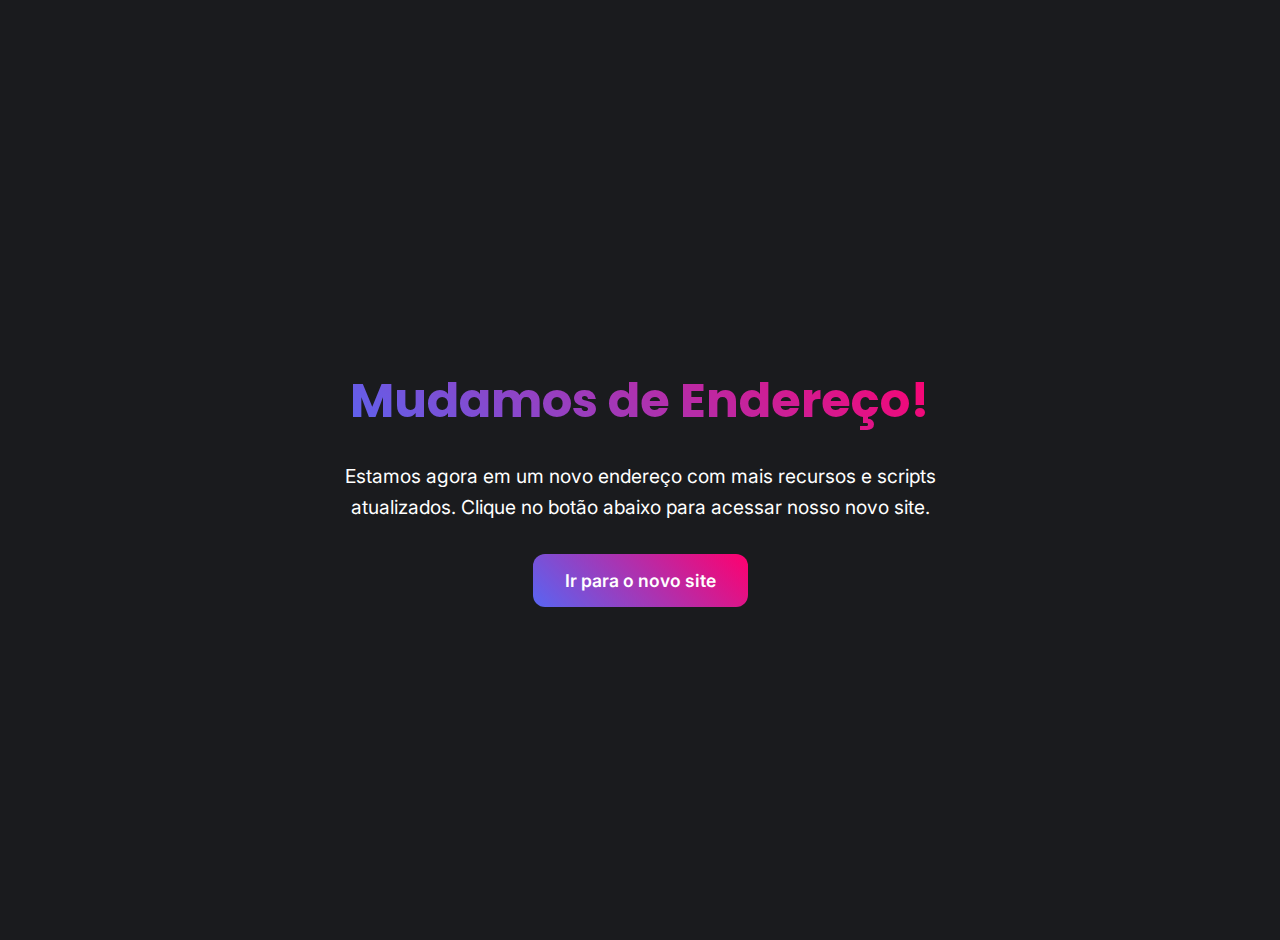
<file: index.html>
<!DOCTYPE html>
<html lang="pt-BR">
<head>
    <meta charset="UTF-8">
    <meta name="viewport" content="width=device-width, initial-scale=1.0">
    <title>Mscripts - Novo Endereço</title>
    <link href="https://fonts.googleapis.com/css2?family=Poppins:wght@400;600;700&family=Inter:wght@400;500;600&display=swap" rel="stylesheet">
    <style>
        :root {
            --primary: #5865F2;
            --primary-dark: #4752C4;
            --accent: #FF006E;
            --background: #1a1b1e;
            --text: #ffffff;
        }

        body {
            font-family: 'Inter', sans-serif;
            background-color: var(--background);
            color: var(--text);
            min-height: 100vh;
            margin: 0;
            display: flex;
            align-items: center;
            justify-content: center;
            padding: 20px;
        }

        .redirect-container {
            text-align: center;
            animation: fadeIn 0.8s ease-out;
            max-width: 600px;
        }

        @keyframes fadeIn {
            from { opacity: 0; transform: translateY(20px); }
            to { opacity: 1; transform: translateY(0); }
        }

        h1 {
            font-family: 'Poppins', sans-serif;
            font-size: 3rem;
            font-weight: 700;
            background: linear-gradient(45deg, var(--primary), var(--accent));
            -webkit-background-clip: text;
            -webkit-text-fill-color: transparent;
            margin-bottom: 1.5rem;
        }

        p {
            font-size: 1.2rem;
            margin-bottom: 2rem;
            line-height: 1.6;
        }

        .redirect-button {
            background: linear-gradient(45deg, var(--primary), var(--accent));
            color: white;
            padding: 1rem 2rem;
            border: none;
            border-radius: 12px;
            font-size: 1.1rem;
            font-weight: 600;
            text-decoration: none;
            display: inline-block;
            transition: all 0.3s cubic-bezier(0.4, 0, 0.2, 1);
        }

        .redirect-button:hover {
            transform: translateY(-2px);
            box-shadow: 0 8px 25px rgba(88,101,242,0.4);
        }

        @media (max-width: 480px) {
            h1 { font-size: 2rem; }
            p { font-size: 1rem; }
        }
    </style>
</head>
<body>
    <div class="redirect-container">
        <h1>Mudamos de Endereço!</h1>
        <p>Estamos agora em um novo endereço com mais recursos e scripts atualizados. Clique no botão abaixo para acessar nosso novo site.</p>
        <a href="https://mscripts.vercel.app/" class="redirect-button">Ir para o novo site</a>
    </div>
</body>
</html>
</file>
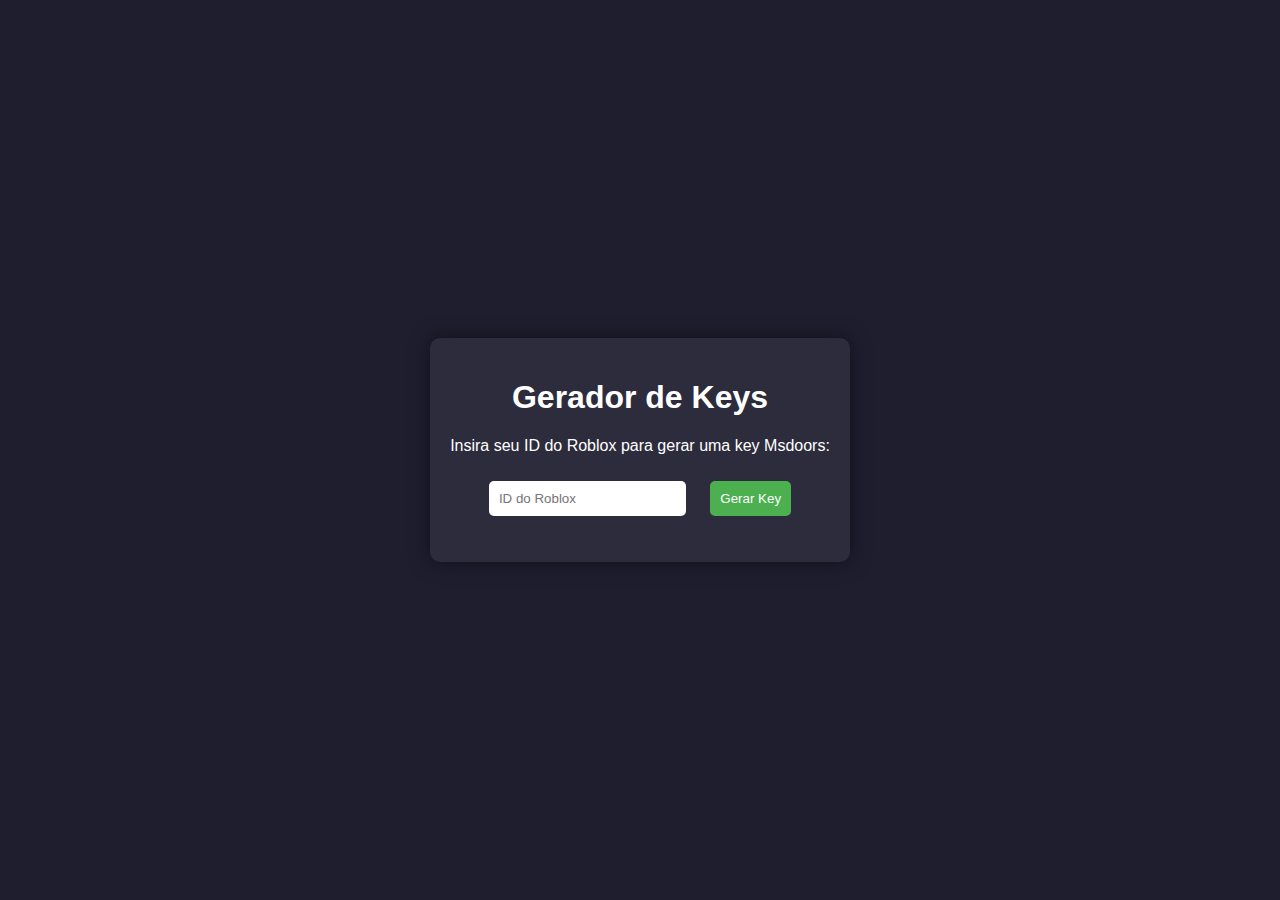
<file: keysystem.html>
<!DOCTYPE html>
<html lang="en">
<head>
  <meta charset="UTF-8">
  <meta name="viewport" content="width=device-width, initial-scale=1.0">
  <title>Key Msdoors</title>
  <style>
    body {
      font-family: Arial, sans-serif;
      background: #1e1e2f;
      color: #fff;
      display: flex;
      flex-direction: column;
      align-items: center;
      justify-content: center;
      height: 100vh;
      margin: 0;
    }
    .container {
      text-align: center;
      background: #2c2c3c;
      padding: 20px;
      border-radius: 10px;
      box-shadow: 0 0 20px rgba(0, 0, 0, 0.5);
    }
    input, button {
      margin: 10px;
      padding: 10px;
      border: none;
      border-radius: 5px;
    }
    button {
      background: #4CAF50;
      color: white;
      cursor: pointer;
    }
  </style>
</head>
<body>
  <div class="container">
    <h1>Gerador de Keys</h1>
    <p>Insira seu ID do Roblox para gerar uma key Msdoors:</p>
    <input type="text" id="userId" placeholder="ID do Roblox">
    <button onclick="generateKey()">Gerar Key</button>
    <p id="result"></p>
  </div>
  <script>
    async function generateKey() {
      const userId = document.getElementById("userId").value;
      if (!userId) {
        alert("Insira um ID válido!");
        return;
      }
      const response = await fetch(`https://script.google.com/macros/s/AKfycbx98I7GwDX8aCk2EKDbvjEqEAozhZMWmTfW7LBNCwXK9qIp_e6QzfbgFyDS8ojfzolcHQ/exec?action=generate&userId=${userId}`);
      const text = await response.text();
      document.getElementById("result").innerText = text;
    }
  </script>
</body>
</html>
</file>
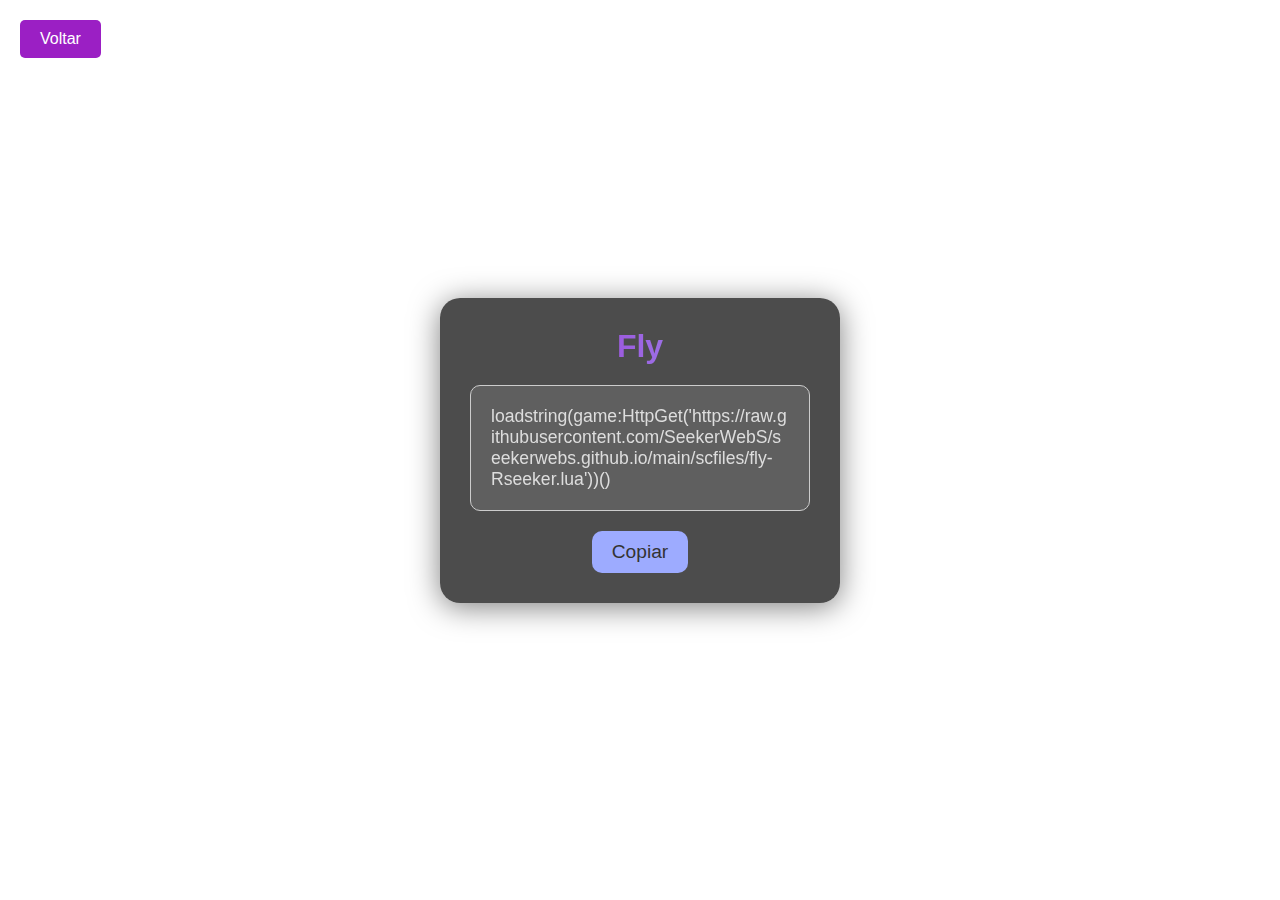
<file: teste.html>
<!DOCTYPE html>
<html lang="pt-br">

<head>
    <meta charset="UTF-8">
    <meta name="viewport" content="width=device-width, initial-scale=1.0">
    <title>Obter</title>
    <meta property="og:type" content="Rseeker | teste script">
    <meta property="og:description" content="Script | RSeeker Scripts - obter Script selecionado.">
    <meta property="og:url" content="https://seekerwebs.github.io/index.html">
    <meta property="og:image" content="https://raw.githubusercontent.com/SeekerWebS/seekerwebs.github.io/main/images/back/logo.png">
    <link rel="shortcut icon" href="https://raw.githubusercontent.com/SeekerWebS/seekerwebs.github.io/main/images/back/logo.png" type="image/x-icon">

    <style>
        * {
            margin: 0;
            padding: 0;
            box-sizing: border-box;
        }

        body {
            font-family: Arial, sans-serif;
            height: 100vh;
            background-image: url('https://raw.githubusercontent.com/Rhyan890/rhyan890.github.io/main/images/back/fundo.png');
            background-size: cover;
            background-position: center;
            display: flex;
            justify-content: center;
            align-items: center;
            color: white;
            position: relative;
        }

        .back-btn {
            position: absolute;
            top: 20px;
            left: 20px;
            background-color: #9B1FC4;
            color: white;
            padding: 10px 20px;
            border-radius: 5px;
            text-decoration: none;
            font-size: 1rem;
            transition: background-color 0.3s ease;
        }

        .back-btn:hover {
            background-color: #7f8bbf;
        }

        .container {
            background-color: rgba(0, 0, 0, 0.7);
            border-radius: 20px;
            padding: 30px;
            text-align: center;
            width: 400px;
            backdrop-filter: blur(10px);
            box-shadow: 0 4px 30px rgba(0, 0, 0, 0.5);
        }

        h1 {
            font-size: 2rem;
            background: linear-gradient(90deg, #9B1FC4, #9dabff);
            -webkit-background-clip: text;
            color: transparent;
            animation: gradient-animation 3s infinite alternate;
            margin-bottom: 20px;
        }

        @keyframes gradient-animation {
            0% {
                background-position: 0% 50%;
            }

            100% {
                background-position: 100% 50%;
            }
        }

        .content-box {
            background-color: rgba(255, 255, 255, 0.1);
            border: 1px solid #ccc;
            border-radius: 10px;
            padding: 20px;
            margin-bottom: 20px;
            color: #ddd;
            font-size: 1.1rem;
            text-align: left;
            word-wrap: break-word; /* Quebra longas palavras */
            max-height: 150px; /* Limita a altura da caixa */
            overflow-y: auto; /* Adiciona rolagem se o conteúdo for maior que a altura */
        }

        .copy-btn {
            background-color: #9dabff;
            color: #333;
            padding: 10px 20px;
            border: none;
            border-radius: 10px;
            font-size: 1.2rem;
            cursor: pointer;
            transition: background-color 0.3s ease;
            text-decoration: none;
        }

        .copy-btn:hover {
            background-color: #7f8bbf;
        }
    </style>
</head>

<body>

    <a href="https://seekerwebs.github.io/index.html" class="back-btn">Voltar</a>

    <div class="container">
        <h1>Fly</h1>

        <div class="content-box" id="content"> loadstring(game:HttpGet('https://raw.githubusercontent.com/SeekerWebS/seekerwebs.github.io/main/scfiles/fly-Rseeker.lua'))()
        </div>

        <button class="copy-btn" id="copyButton">Copiar</button>
    </div>

    <script>
        document.getElementById('copyButton').addEventListener('click', function() {
            const content = document.getElementById('content').innerText;
            navigator.clipboard.writeText(content).then(() => {
                alert('Conteúdo copiado para a área de transferência!');
            }).catch(err => {
                console.error('Erro ao copiar: ', err);
            });
        });
    </script>

</body>

</html>
</file>
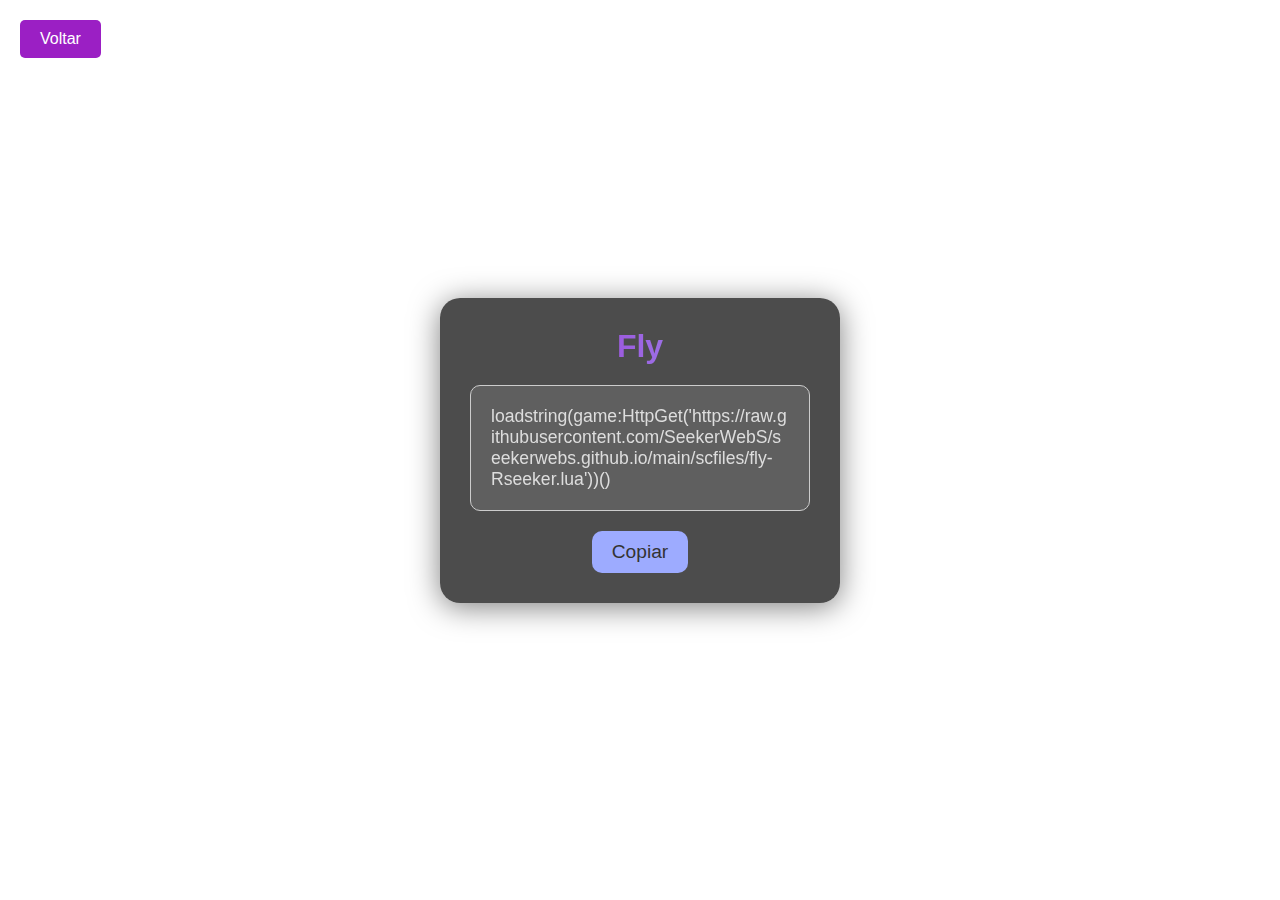
<file: scripts/fly-rseeker.html>
<!DOCTYPE html>
<html lang="pt-br">

<head>
    <meta charset="UTF-8">
    <meta name="viewport" content="width=device-width, initial-scale=1.0">
    <title>Obter fly script</title>
    <meta property="og:type" content="Rseeker | fly Script">
    <meta property="og:description" content="Script | RSeeker Scripts - obter Script selecionado.">
    <meta property="og:url" content="https://seekerwebs.github.io/index.html">
    <meta property="og:image" content="https://raw.githubusercontent.com/SeekerWebS/seekerwebs.github.io/main/images/back/logo.png">
    <link rel="shortcut icon" href="https://raw.githubusercontent.com/SeekerWebS/seekerwebs.github.io/main/images/back/logo.png" type="image/x-icon">

    <style>
        * {
            margin: 0;
            padding: 0;
            box-sizing: border-box;
        }

        body {
            font-family: Arial, sans-serif;
            height: 100vh;
            background-image: url('https://raw.githubusercontent.com/Rhyan890/rhyan890.github.io/main/images/back/fundo.png');
            background-size: cover;
            background-position: center;
            display: flex;
            justify-content: center;
            align-items: center;
            color: white;
            position: relative;
        }

        .back-btn {
            position: absolute;
            top: 20px;
            left: 20px;
            background-color: #9B1FC4;
            color: white;
            padding: 10px 20px;
            border-radius: 5px;
            text-decoration: none;
            font-size: 1rem;
            transition: background-color 0.3s ease;
        }

        .back-btn:hover {
            background-color: #7f8bbf;
        }

        .container {
            background-color: rgba(0, 0, 0, 0.7);
            border-radius: 20px;
            padding: 30px;
            text-align: center;
            width: 400px;
            backdrop-filter: blur(10px);
            box-shadow: 0 4px 30px rgba(0, 0, 0, 0.5);
        }

        h1 {
            font-size: 2rem;
            background: linear-gradient(90deg, #9B1FC4, #9dabff);
            -webkit-background-clip: text;
            color: transparent;
            animation: gradient-animation 3s infinite alternate;
            margin-bottom: 20px;
        }

        @keyframes gradient-animation {
            0% {
                background-position: 0% 50%;
            }

            100% {
                background-position: 100% 50%;
            }
        }

        .content-box {
            background-color: rgba(255, 255, 255, 0.1);
            border: 1px solid #ccc;
            border-radius: 10px;
            padding: 20px;
            margin-bottom: 20px;
            color: #ddd;
            font-size: 1.1rem;
            text-align: left;
            word-wrap: break-word; /* Quebra longas palavras */
            max-height: 150px; /* Limita a altura da caixa */
            overflow-y: auto; /* Adiciona rolagem se o conteúdo for maior que a altura */
        }

        .copy-btn {
            background-color: #9dabff;
            color: #333;
            padding: 10px 20px;
            border: none;
            border-radius: 10px;
            font-size: 1.2rem;
            cursor: pointer;
            transition: background-color 0.3s ease;
            text-decoration: none;
        }

        .copy-btn:hover {
            background-color: #7f8bbf;
        }
    </style>
</head>

<body>

    <a href="https://seekerwebs.github.io/index.html" class="back-btn">Voltar</a>

    <div class="container">
        <h1>Fly</h1>

        <div class="content-box" id="content"> loadstring(game:HttpGet('https://raw.githubusercontent.com/SeekerWebS/seekerwebs.github.io/main/scfiles/fly-Rseeker.lua'))()
        </div>

        <button class="copy-btn" id="copyButton">Copiar</button>
    </div>

    <script>
        document.getElementById('copyButton').addEventListener('click', function() {
            const content = document.getElementById('content').innerText;
            navigator.clipboard.writeText(content).then(() => {
                alert('Conteúdo copiado para a área de transferência!');
            }).catch(err => {
                console.error('Erro ao copiar: ', err);
            });
        });
    </script>

</body>

</html>
</file>
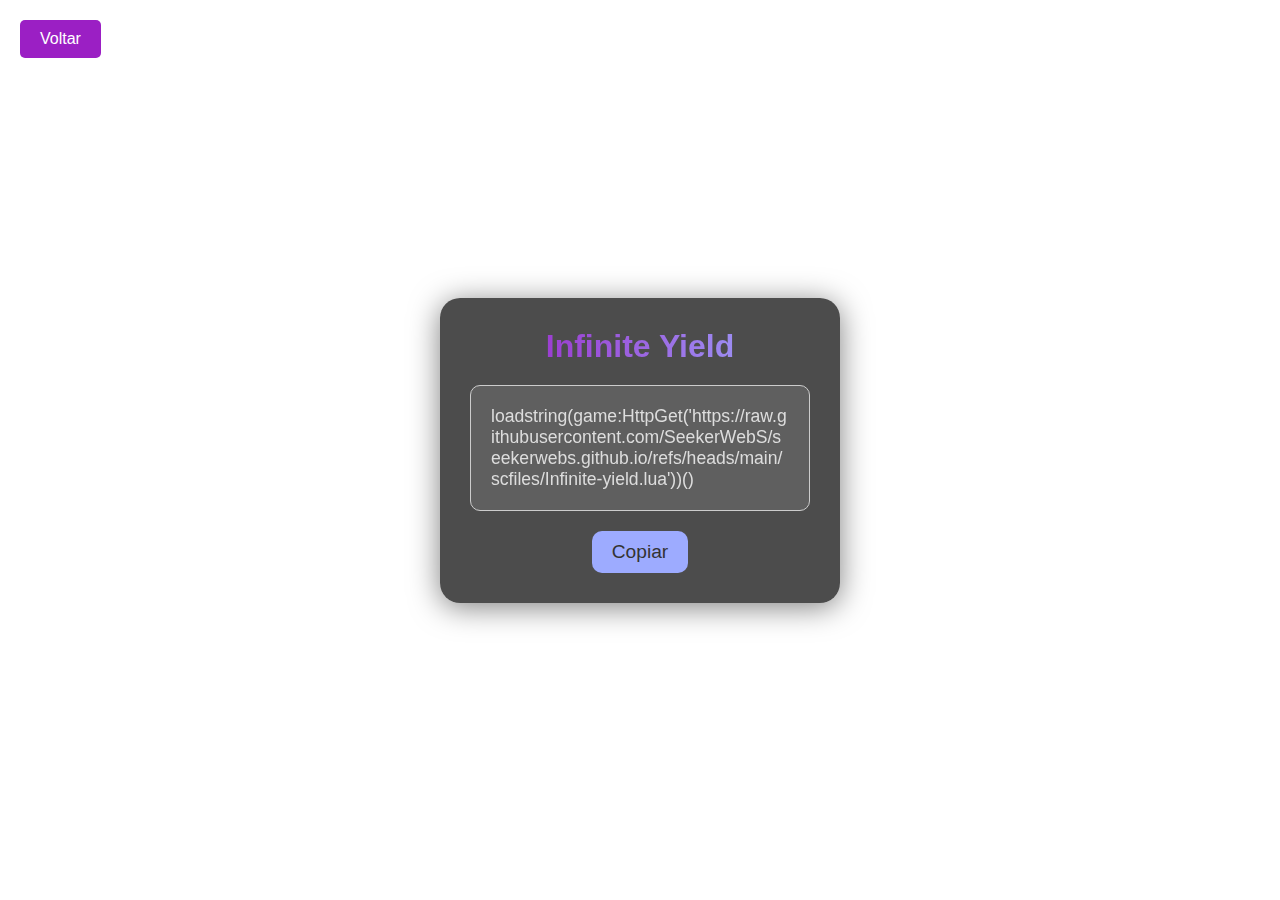
<file: scripts/if-rseeker.html>
<!DOCTYPE html>
<html lang="pt-br">

<head>
    <meta charset="UTF-8">
    <meta name="viewport" content="width=device-width, initial-scale=1.0">
    <title>Obter Infinite Yield script</title>
    <meta property="og:type" content="Rseeker | Infinite Yield Script">
    <meta property="og:description" content="Script | RSeeker Scripts - obter Script selecionado.">
    <meta property="og:url" content="https://seekerwebs.github.io/index.html">
    <meta property="og:image" content="https://raw.githubusercontent.com/SeekerWebS/seekerwebs.github.io/main/images/back/logo.png">
    <link rel="shortcut icon" href="https://raw.githubusercontent.com/SeekerWebS/seekerwebs.github.io/main/images/back/logo.png" type="image/x-icon">

    <style>
        * {
            margin: 0;
            padding: 0;
            box-sizing: border-box;
        }

        body {
            font-family: Arial, sans-serif;
            height: 100vh;
            background-image: url('https://raw.githubusercontent.com/Rhyan890/rhyan890.github.io/main/images/back/fundo.png');
            background-size: cover;
            background-position: center;
            display: flex;
            justify-content: center;
            align-items: center;
            color: white;
            position: relative;
        }

        .back-btn {
            position: absolute;
            top: 20px;
            left: 20px;
            background-color: #9B1FC4;
            color: white;
            padding: 10px 20px;
            border-radius: 5px;
            text-decoration: none;
            font-size: 1rem;
            transition: background-color 0.3s ease;
        }

        .back-btn:hover {
            background-color: #7f8bbf;
        }

        .container {
            background-color: rgba(0, 0, 0, 0.7);
            border-radius: 20px;
            padding: 30px;
            text-align: center;
            width: 400px;
            backdrop-filter: blur(10px);
            box-shadow: 0 4px 30px rgba(0, 0, 0, 0.5);
        }

        h1 {
            font-size: 2rem;
            background: linear-gradient(90deg, #9B1FC4, #9dabff);
            -webkit-background-clip: text;
            color: transparent;
            animation: gradient-animation 3s infinite alternate;
            margin-bottom: 20px;
        }

        @keyframes gradient-animation {
            0% {
                background-position: 0% 50%;
            }

            100% {
                background-position: 100% 50%;
            }
        }

        .content-box {
            background-color: rgba(255, 255, 255, 0.1);
            border: 1px solid #ccc;
            border-radius: 10px;
            padding: 20px;
            margin-bottom: 20px;
            color: #ddd;
            font-size: 1.1rem;
            text-align: left;
            word-wrap: break-word;
            max-height: 150px; 
            overflow-y: auto; */
        }

        .copy-btn {
            background-color: #9dabff;
            color: #333;
            padding: 10px 20px;
            border: none;
            border-radius: 10px;
            font-size: 1.2rem;
            cursor: pointer;
            transition: background-color 0.3s ease;
            text-decoration: none;
        }

        .copy-btn:hover {
            background-color: #7f8bbf;
        }
    </style>
</head>

<body>

    <a href="https://seekerwebs.github.io/index.html" class="back-btn">Voltar</a>

    <div class="container">
        <h1>Infinite Yield</h1>

        <div class="content-box" id="content"> 
loadstring(game:HttpGet('https://raw.githubusercontent.com/SeekerWebS/seekerwebs.github.io/refs/heads/main/scfiles/Infinite-yield.lua'))()
        </div>

        <button class="copy-btn" id="copyButton">Copiar</button>
    </div>

    <script>
        document.getElementById('copyButton').addEventListener('click', function() {
            const content = document.getElementById('content').innerText;
            navigator.clipboard.writeText(content).then(() => {
                alert('Conteúdo copiado para a área de transferência!');
            }).catch(err => {
                console.error('Erro ao copiar: ', err);
            });
        });
    </script>

</body>

</html>
</file>
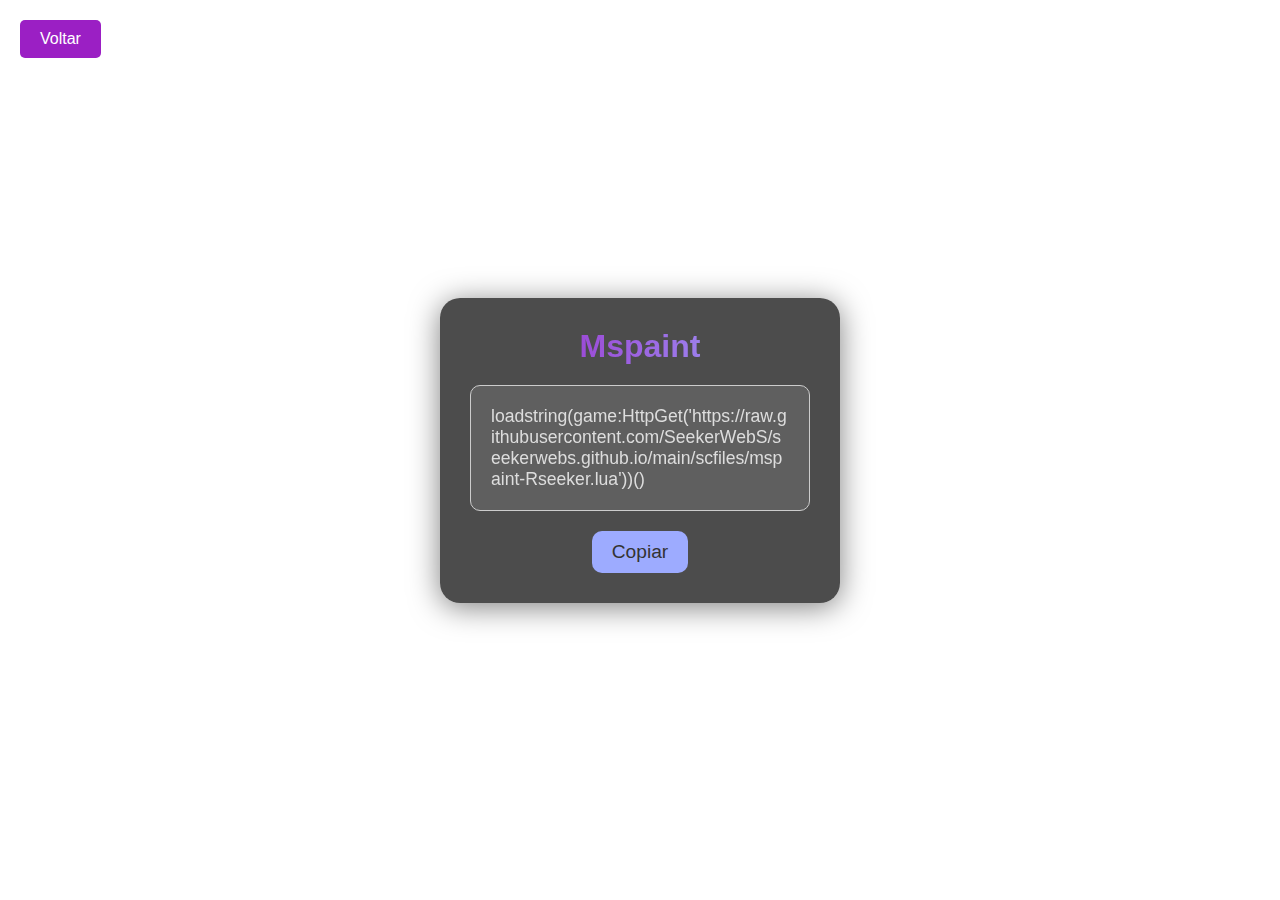
<file: scripts/mspaint-Rseeker.html>
<!DOCTYPE html>
<html lang="pt-br">

<head>
    <meta charset="UTF-8">
    <meta name="viewport" content="width=device-width, initial-scale=1.0">
    <title>Obter Mspaint script</title>
    <meta property="og:type" content="Rseeker | Mspaint Script">
    <meta property="og:description" content="Script | RSeeker Scripts - obter Script selecionado.">
    <meta property="og:url" content="https://seekerwebs.github.io/index.html">
    <meta property="og:image" content="https://raw.githubusercontent.com/SeekerWebS/seekerwebs.github.io/main/images/back/logo.png">
    <link rel="shortcut icon" href="https://raw.githubusercontent.com/SeekerWebS/seekerwebs.github.io/main/images/back/logo.png" type="image/x-icon">

    <style>
        * {
            margin: 0;
            padding: 0;
            box-sizing: border-box;
        }

        body {
            font-family: Arial, sans-serif;
            height: 100vh;
            background-image: url('https://raw.githubusercontent.com/Rhyan890/rhyan890.github.io/main/images/back/fundo.png');
            background-size: cover;
            background-position: center;
            display: flex;
            justify-content: center;
            align-items: center;
            color: white;
            position: relative;
        }

        .back-btn {
            position: absolute;
            top: 20px;
            left: 20px;
            background-color: #9B1FC4;
            color: white;
            padding: 10px 20px;
            border-radius: 5px;
            text-decoration: none;
            font-size: 1rem;
            transition: background-color 0.3s ease;
        }

        .back-btn:hover {
            background-color: #7f8bbf;
        }

        .container {
            background-color: rgba(0, 0, 0, 0.7);
            border-radius: 20px;
            padding: 30px;
            text-align: center;
            width: 400px;
            backdrop-filter: blur(10px);
            box-shadow: 0 4px 30px rgba(0, 0, 0, 0.5);
        }

        h1 {
            font-size: 2rem;
            background: linear-gradient(90deg, #9B1FC4, #9dabff);
            -webkit-background-clip: text;
            color: transparent;
            animation: gradient-animation 3s infinite alternate;
            margin-bottom: 20px;
        }

        @keyframes gradient-animation {
            0% {
                background-position: 0% 50%;
            }

            100% {
                background-position: 100% 50%;
            }
        }

        .content-box {
            background-color: rgba(255, 255, 255, 0.1);
            border: 1px solid #ccc;
            border-radius: 10px;
            padding: 20px;
            margin-bottom: 20px;
            color: #ddd;
            font-size: 1.1rem;
            text-align: left;
            word-wrap: break-word; /* Quebra longas palavras */
            max-height: 150px; /* Limita a altura da caixa */
            overflow-y: auto; /* Adiciona rolagem se o conteúdo for maior que a altura */
        }

        .copy-btn {
            background-color: #9dabff;
            color: #333;
            padding: 10px 20px;
            border: none;
            border-radius: 10px;
            font-size: 1.2rem;
            cursor: pointer;
            transition: background-color 0.3s ease;
            text-decoration: none;
        }

        .copy-btn:hover {
            background-color: #7f8bbf;
        }
    </style>
</head>

<body>

    <a href="https://seekerwebs.github.io/index.html" class="back-btn">Voltar</a>

    <div class="container">
        <h1>Mspaint</h1>

        <div class="content-box" id="content"> loadstring(game:HttpGet('https://raw.githubusercontent.com/SeekerWebS/seekerwebs.github.io/main/scfiles/mspaint-Rseeker.lua'))()
        </div>

        <button class="copy-btn" id="copyButton">Copiar</button>
    </div>

    <script>
        document.getElementById('copyButton').addEventListener('click', function() {
            const content = document.getElementById('content').innerText;
            navigator.clipboard.writeText(content).then(() => {
                alert('Conteúdo copiado para a área de transferência!');
            }).catch(err => {
                console.error('Erro ao copiar: ', err);
            });
        });
    </script>

</body>

      </html>
</file>
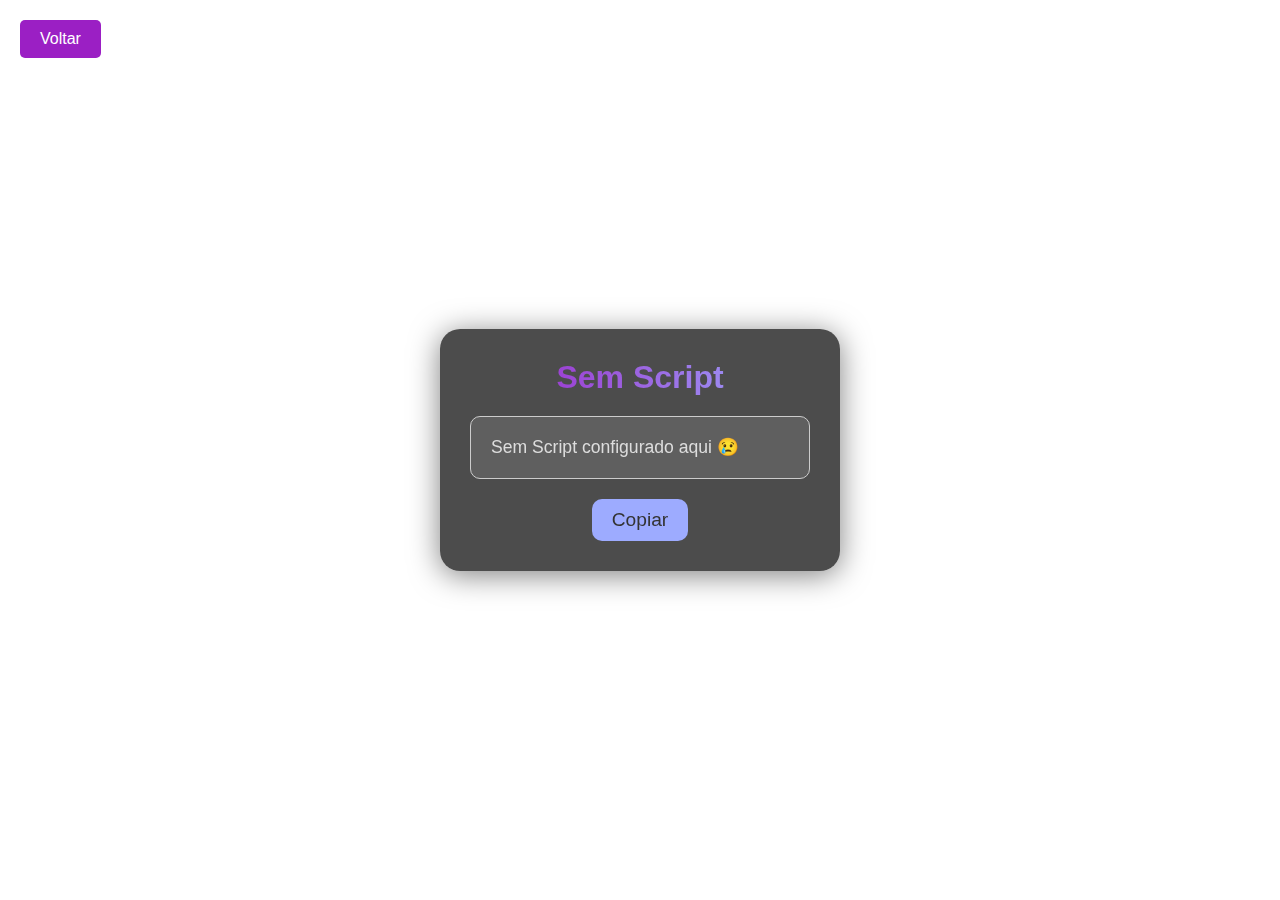
<file: scripts/Noscript.html>
<!DOCTYPE html>
<html lang="pt-br">

<head>
    <meta charset="UTF-8">
    <meta name="viewport" content="width=device-width, initial-scale=1.0">
    <title>Sem Scripts configs</title>
    <style>
        * {
            margin: 0;
            padding: 0;
            box-sizing: border-box;
        }

        body {
            font-family: Arial, sans-serif;
            height: 100vh;
            background-image: url('https://raw.githubusercontent.com/Rhyan890/rhyan890.github.io/main/images/back/fundo.png');
            background-size: cover;
            background-position: center;
            display: flex;
            justify-content: center;
            align-items: center;
            color: white;
            position: relative;
        }

        .back-btn {
            position: absolute;
            top: 20px;
            left: 20px;
            background-color: #9B1FC4;
            color: white;
            padding: 10px 20px;
            border-radius: 5px;
            text-decoration: none;
            font-size: 1rem;
            transition: background-color 0.3s ease;
        }

        .back-btn:hover {
            background-color: #7f8bbf;
        }

        .container {
            background-color: rgba(0, 0, 0, 0.7);
            border-radius: 20px;
            padding: 30px;
            text-align: center;
            width: 400px;
            backdrop-filter: blur(10px);
            box-shadow: 0 4px 30px rgba(0, 0, 0, 0.5);
        }

        h1 {
            font-size: 2rem;
            background: linear-gradient(90deg, #9B1FC4, #9dabff);
            -webkit-background-clip: text;
            color: transparent;
            animation: gradient-animation 3s infinite alternate;
            margin-bottom: 20px;
        }

        @keyframes gradient-animation {
            0% {
                background-position: 0% 50%;
            }

            100% {
                background-position: 100% 50%;
            }
        }

        .content-box {
            background-color: rgba(255, 255, 255, 0.1);
            border: 1px solid #ccc;
            border-radius: 10px;
            padding: 20px;
            margin-bottom: 20px;
            color: #ddd;
            font-size: 1.1rem;
            text-align: left;
        }

        .copy-btn {
            background-color: #9dabff;
            color: #333;
            padding: 10px 20px;
            border: none;
            border-radius: 10px;
            font-size: 1.2rem;
            cursor: pointer;
            transition: background-color 0.3s ease;
            text-decoration: none;
        }

        .copy-btn:hover {
            background-color: #7f8bbf;
        }
    </style>
</head>

<body>

    <a href="https://seekerwebs.github.io/index.html" class="back-btn">Voltar</a>

    <div class="container">
        <h1>Sem Script</h1>

        <div class="content-box" id="content">
            Sem Script configurado aqui 😢
        </div>

        <button class="copy-btn" id="copyButton">Copiar</button>
    </div>

    <script>
        document.getElementById('copyButton').addEventListener('click', function() {
            const content = document.getElementById('content').innerText;
            navigator.clipboard.writeText(content).then(() => {
                alert('Conteúdo copiado para a área de transferência!');
            }).catch(err => {
                console.error('Erro ao copiar: ', err);
            });
        });
    </script>

</body>

</html>
</file>
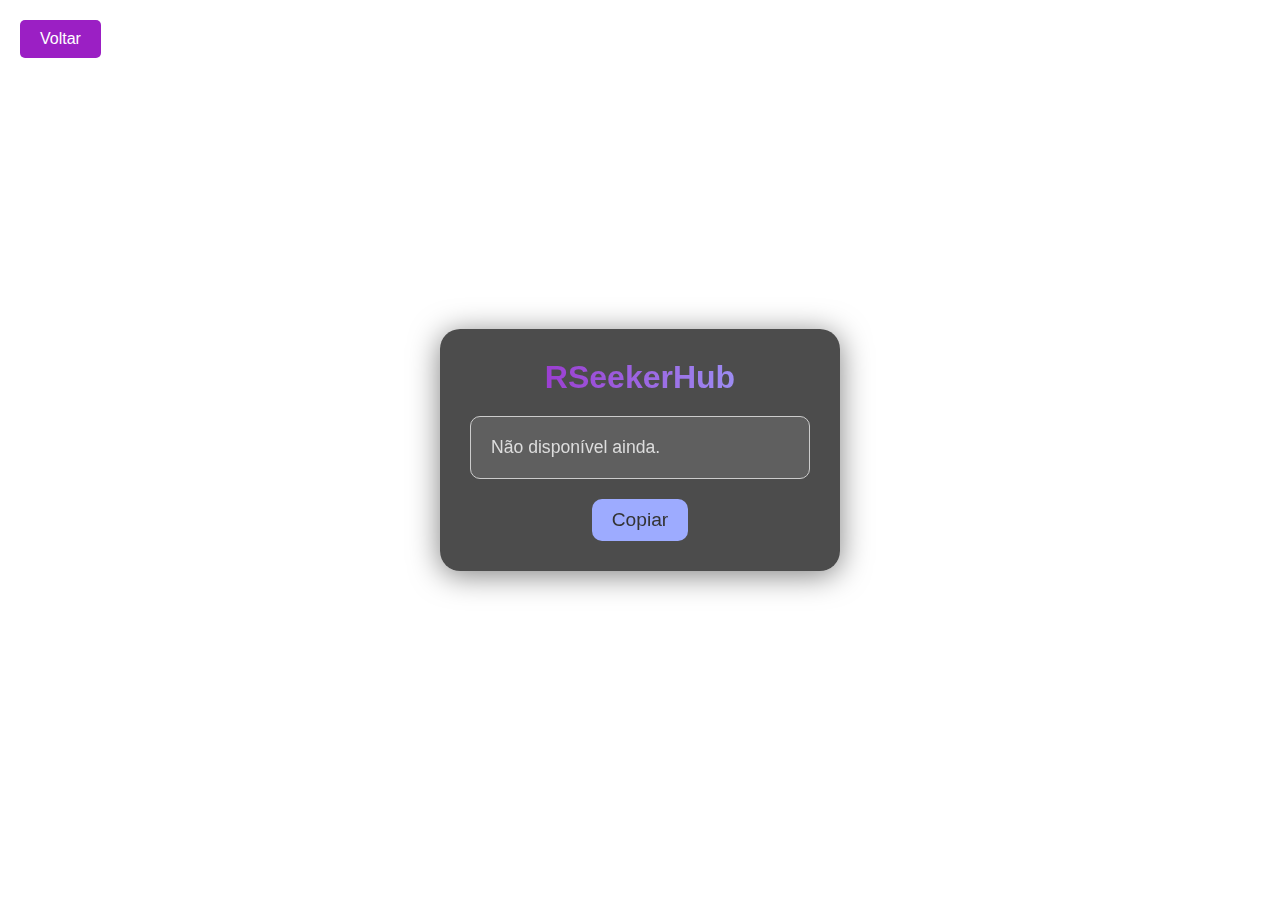
<file: scripts/RSeekerHub.html>
<!DOCTYPE html>
<html lang="pt-br">

<head>
    <meta charset="UTF-8">
    <meta name="viewport" content="width=device-width, initial-scale=1.0">
    <title>Obter RseekerHub</title>
    <style>
        * {
            margin: 0;
            padding: 0;
            box-sizing: border-box;
        }

        body {
            font-family: Arial, sans-serif;
            height: 100vh;
            background-image: url('https://raw.githubusercontent.com/Rhyan890/rhyan890.github.io/main/images/back/fundo.png');
            background-size: cover;
            background-position: center;
            display: flex;
            justify-content: center;
            align-items: center;
            color: white;
            position: relative;
        }

        .back-btn {
            position: absolute;
            top: 20px;
            left: 20px;
            background-color: #9B1FC4;
            color: white;
            padding: 10px 20px;
            border-radius: 5px;
            text-decoration: none;
            font-size: 1rem;
            transition: background-color 0.3s ease;
        }

        .back-btn:hover {
            background-color: #7f8bbf;
        }

        .container {
            background-color: rgba(0, 0, 0, 0.7);
            border-radius: 20px;
            padding: 30px;
            text-align: center;
            width: 400px;
            backdrop-filter: blur(10px);
            box-shadow: 0 4px 30px rgba(0, 0, 0, 0.5);
        }

        h1 {
            font-size: 2rem;
            background: linear-gradient(90deg, #9B1FC4, #9dabff);
            -webkit-background-clip: text;
            color: transparent;
            animation: gradient-animation 3s infinite alternate;
            margin-bottom: 20px;
        }

        @keyframes gradient-animation {
            0% {
                background-position: 0% 50%;
            }

            100% {
                background-position: 100% 50%;
            }
        }

        .content-box {
            background-color: rgba(255, 255, 255, 0.1);
            border: 1px solid #ccc;
            border-radius: 10px;
            padding: 20px;
            margin-bottom: 20px;
            color: #ddd;
            font-size: 1.1rem;
            text-align: left;
        }

        .copy-btn {
            background-color: #9dabff;
            color: #333;
            padding: 10px 20px;
            border: none;
            border-radius: 10px;
            font-size: 1.2rem;
            cursor: pointer;
            transition: background-color 0.3s ease;
            text-decoration: none;
        }

        .copy-btn:hover {
            background-color: #7f8bbf;
        }
    </style>
</head>

<body>

    <a href="https://seekerwebs.github.io/index.html" class="back-btn">Voltar</a>

    <div class="container">
        <h1>RSeekerHub</h1>

        <div class="content-box" id="content">
            Não disponível ainda.
        </div>

        <button class="copy-btn" id="copyButton">Copiar</button>
    </div>

    <script>
        document.getElementById('copyButton').addEventListener('click', function() {
            const content = document.getElementById('content').innerText;
            navigator.clipboard.writeText(content).then(() => {
                alert('Conteúdo copiado para a área de transferência!');
            }).catch(err => {
                console.error('Erro ao copiar: ', err);
            });
        });
    </script>

</body>

</html>
</file>
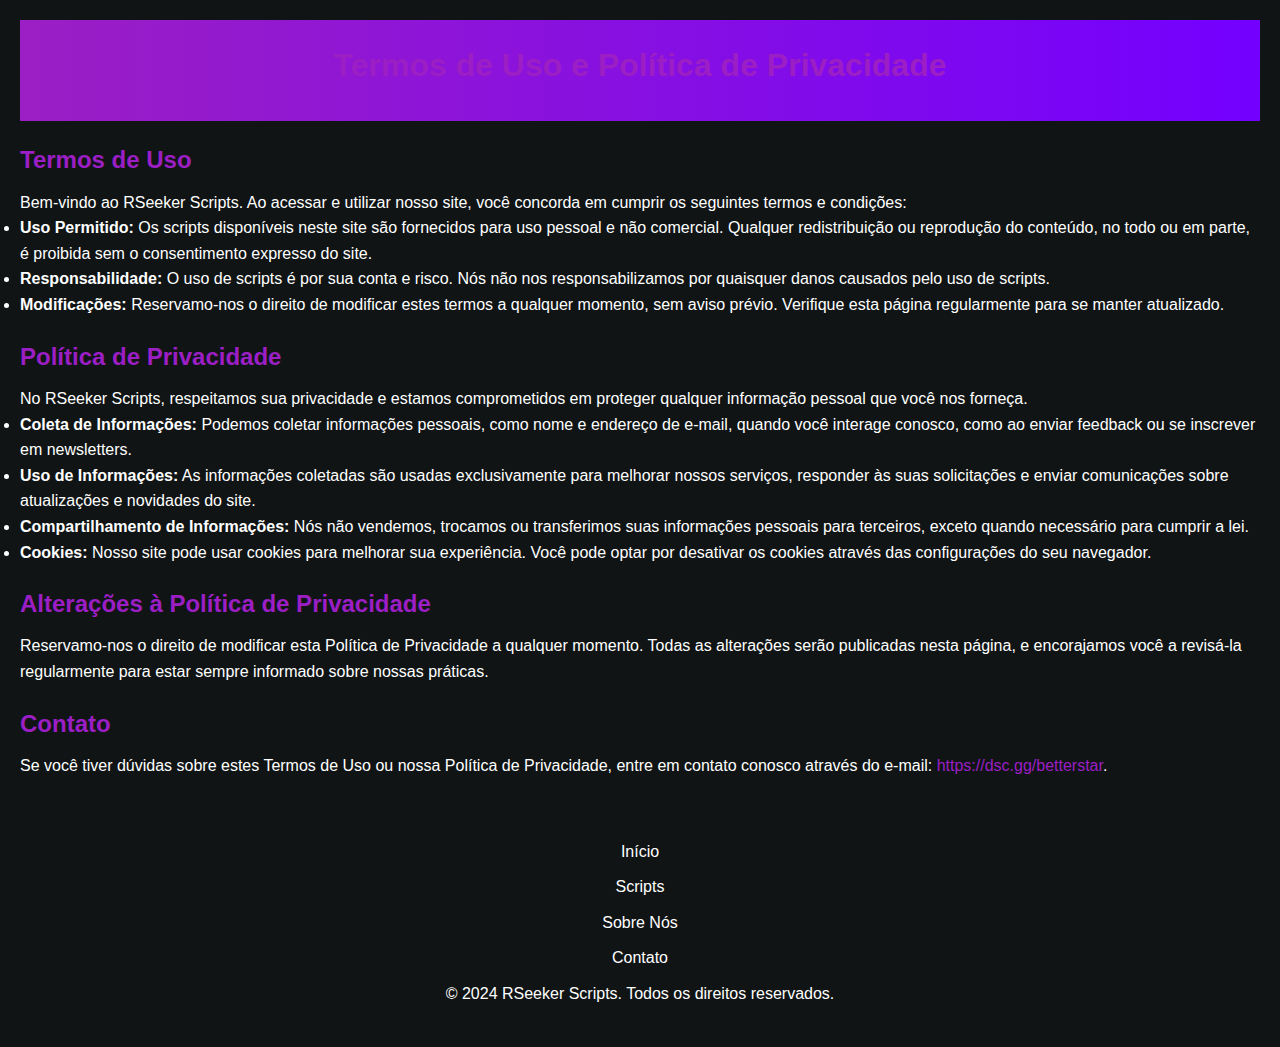
<file: termos/termos.html>
<!DOCTYPE html>
<html lang="pt-BR">

<head>
    <meta charset="UTF-8">
    <meta name="viewport" content="width=device-width, initial-scale=1.0">
    <title>Termos de Uso e Política de Privacidade - RSeeker Scripts</title>
    <link rel="stylesheet" href="https://cdnjs.cloudflare.com/ajax/libs/font-awesome/6.0.0-beta3/css/all.min.css" />
    <style>
        /* Reset básico */
        * {
            margin: 0;
            padding: 0;
            box-sizing: border-box;
        }

        body {
            font-family: Arial, sans-serif;
            background-color: #101415;
            color: white;
            line-height: 1.6;
            transition: background-color 0.3s, color 0.3s;
            padding: 20px;
        }

        header {
            background: linear-gradient(90deg, #9B1FC4, #7300FF);
            color: white;
            padding: 20px 0;
            text-align: center;
            position: sticky;
            top: 0;
            z-index: 1000;
        }

        h1, h2 {
            color: #9B1FC4;
            margin-bottom: 10px;
        }

        section {
            margin: 20px 0;
        }

        a {
            color: #9B1FC4;
            text-decoration: none;
        }

        a:hover {
            text-decoration: underline;
        }

        footer {
            background-color: #101415;
            color: white;
            padding: 20px;
            text-align: center;
            margin-top: 30px;
        }

        footer ul {
            list-style: none;
        }

        footer ul li {
            margin: 10px 0;
        }

        footer ul li a {
            color: white;
        }

        footer ul li a:hover {
            text-decoration: underline;
        }
    </style>
</head>

<body>

    <header>
        <h1>Termos de Uso e Política de Privacidade</h1>
    </header>

    <section>
        <h2>Termos de Uso</h2>
        <p>Bem-vindo ao RSeeker Scripts. Ao acessar e utilizar nosso site, você concorda em cumprir os seguintes termos e condições:</p>
        <ul>
            <li><strong>Uso Permitido:</strong> Os scripts disponíveis neste site são fornecidos para uso pessoal e não comercial. Qualquer redistribuição ou reprodução do conteúdo, no todo ou em parte, é proibida sem o consentimento expresso do site.</li>
            <li><strong>Responsabilidade:</strong> O uso de scripts é por sua conta e risco. Nós não nos responsabilizamos por quaisquer danos causados pelo uso de scripts.</li>
            <li><strong>Modificações:</strong> Reservamo-nos o direito de modificar estes termos a qualquer momento, sem aviso prévio. Verifique esta página regularmente para se manter atualizado.</li>
        </ul>
    </section>

    <section>
        <h2>Política de Privacidade</h2>
        <p>No RSeeker Scripts, respeitamos sua privacidade e estamos comprometidos em proteger qualquer informação pessoal que você nos forneça.</p>
        <ul>
            <li><strong>Coleta de Informações:</strong> Podemos coletar informações pessoais, como nome e endereço de e-mail, quando você interage conosco, como ao enviar feedback ou se inscrever em newsletters.</li>
            <li><strong>Uso de Informações:</strong> As informações coletadas são usadas exclusivamente para melhorar nossos serviços, responder às suas solicitações e enviar comunicações sobre atualizações e novidades do site.</li>
            <li><strong>Compartilhamento de Informações:</strong> Nós não vendemos, trocamos ou transferimos suas informações pessoais para terceiros, exceto quando necessário para cumprir a lei.</li>
            <li><strong>Cookies:</strong> Nosso site pode usar cookies para melhorar sua experiência. Você pode optar por desativar os cookies através das configurações do seu navegador.</li>
        </ul>
    </section>

    <section>
        <h2>Alterações à Política de Privacidade</h2>
        <p>Reservamo-nos o direito de modificar esta Política de Privacidade a qualquer momento. Todas as alterações serão publicadas nesta página, e encorajamos você a revisá-la regularmente para estar sempre informado sobre nossas práticas.</p>
    </section>

    <section>
        <h2>Contato</h2>
        <p>Se você tiver dúvidas sobre estes Termos de Uso ou nossa Política de Privacidade, entre em contato conosco através do e-mail: <a href="mailto:https://dsc.gg/betterstar">https://dsc.gg/betterstar</a>.</p>
    </section>

    <footer>
        <ul>
            <li><a href="https://seekerwebs.github.io/index.html">Início</a></li>
            <li><a href="https://seekerwebs.github.io/seekerSc.html">Scripts</a></li>
            <li><a href="https://seekerwebs.github.io/aboutme.html">Sobre Nós</a></li>
            <li><a href="https://seekerwebs.github.io/contato.html">Contato</a></li>
        </ul>
        <p>&copy; 2024 RSeeker Scripts. Todos os direitos reservados.</p>
    </footer>

</body>

</html>
</file>
